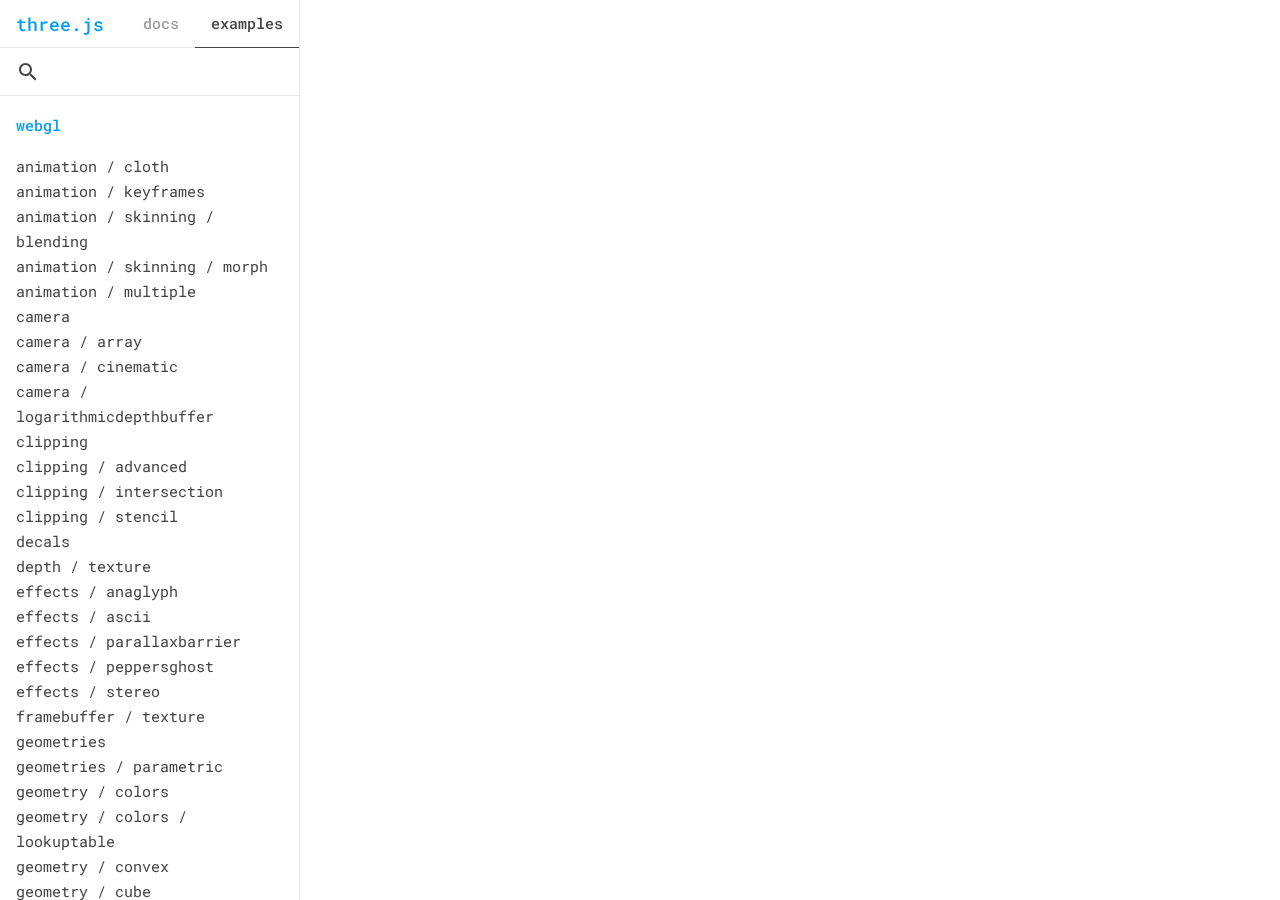
<file: resources/examples/index.html>
<!DOCTYPE html>
<html lang="en">
	<head>
		<meta charset="utf-8">
		<title>three.js examples</title>
		<meta name="viewport" content="width=device-width, user-scalable=no, minimum-scale=1.0, maximum-scale=1.0">
		<link rel="shortcut icon" href="../files/favicon.ico" />
		<link rel="stylesheet" type="text/css" href="../files/main.css">
		<style>
			#panel #content .link {
				display: block;
			}
		</style>
	</head>
	<body>

		<div id="panel">

			<div id="header">
				<h1><a href="http://threejs.org">three.js</a></h1>

				<div id="sections">
					<a href="../docs/index.html#manual/introduction/Creating-a-scene">docs</a>
					<span class="selected">examples</span>
				</div>

				<div id="expandButton"></div>
			</div>

			<div id="panelScrim"></div>

			<div id="contentWrapper">

				<div id="inputWrapper">
					<input placeholder="" type="text" id="filter" autocorrect="off" autocapitalize="off" spellcheck="false" />
					<div id="exitSearchButton"></div>
				</div>

				<div id="content"></div>
			</div>

		</div>

		<iframe id="viewer" name="viewer" allowfullscreen allowvr onmousewheel=""></iframe>

		<a id="button" target="_blank"><img src="../files/ic_code_black_24dp.svg"></a>

		<script src="files.js"></script>

		<script>

		function extractQuery() {

			var p = window.location.search.indexOf( '?q=' );

			if ( p !== - 1 ) {

				return window.location.search.substr( 3 );

			}

			return '';

		}

		var panel = document.getElementById( 'panel' );
		var content = document.getElementById( 'content' );
		var viewer = document.getElementById( 'viewer' );

		var filterInput = document.getElementById( 'filter' );
		var exitSearchButton = document.getElementById( 'exitSearchButton' );

		var expandButton = document.getElementById( 'expandButton' );
		expandButton.addEventListener( 'click', function ( event ) {

			event.preventDefault();
			panel.classList.toggle( 'open' );

		} );

		var panelScrim = document.getElementById( 'panelScrim' );
		panelScrim.onclick = function ( event ) {

			event.preventDefault();
			panel.classList.toggle( 'open' );

		};

		// iOS iframe auto-resize workaround

		if ( /(iPad|iPhone|iPod)/g.test( navigator.userAgent ) ) {

			viewer.style.width = getComputedStyle( viewer ).width;
			viewer.style.height = getComputedStyle( viewer ).height;
			viewer.setAttribute( 'scrolling', 'no' );

		}

		var container = document.createElement( 'div' );
		content.appendChild( container );

		var viewSrcButton = document.getElementById( 'button' );
		viewSrcButton.style.display = 'none';

		var links = {};
		var selected = null;

		function createLink( file ) {

			var link = document.createElement( 'a' );
			link.className = 'link';
			link.href = file + '.html';
			link.textContent = getName( file );
			link.setAttribute( 'target', 'viewer' );
			link.addEventListener( 'click', function ( event ) {

				if ( event.button !== 0 || event.ctrlKey || event.altKey || event.metaKey ) return;

				selectFile( file );

			} );

			return link;

		}

		for ( var key in files ) {

			var section = files[ key ];

			var header = document.createElement( 'h2' );
			header.textContent = key;
			header.setAttribute( 'data-category', key );
			container.appendChild( header );

			for ( var i = 0; i < section.length; i ++ ) {

				var file = section[ i ];

				var link = createLink( file );
				container.appendChild( link );

				links[ file ] = link;

			}

		}

		function loadFile( file ) {

			selectFile( file );
			viewer.src = file + '.html';

		}

		function selectFile( file ) {

			if ( selected !== null ) links[ selected ].classList.remove( 'selected' );

			links[ file ].classList.add( 'selected' );

			window.location.hash = file;
			viewer.focus();

			panel.classList.remove( 'open' );

			selected = file;

			// Reveal "View source" button and set attributes to this example
			viewSrcButton.style.display = '';
			viewSrcButton.href = 'https://github.com/mrdoob/three.js/blob/master/examples/' + selected + '.html';
			viewSrcButton.title = 'View source code for ' + getName( selected ) + ' on GitHub';

		}

		if ( window.location.hash !== '' && links[ window.location.hash.substring( 1 ) ] ) {

			loadFile( window.location.hash.substring( 1 ) );

		}

		// filter
		filterInput.onfocus = function ( event ) {

			panel.classList.add( 'searchFocused' );

		};

		filterInput.onblur = function ( event ) {

			if ( filterInput.value === '' ) {

				panel.classList.remove( 'searchFocused' );

			}

		};

		exitSearchButton.onclick = function ( event ) {

			filterInput.value = '';
			updateFilter();
			panel.classList.remove( 'searchFocused' );

		};

		filterInput.addEventListener( 'input', function () {

			updateFilter();

		} );

		function updateFilter() {

			var v = filterInput.value;

			if ( v !== '' ) {

				window.history.replaceState( {}, '', '?q=' + v + window.location.hash );

			} else {

				window.history.replaceState( {}, '', window.location.pathname + window.location.hash );

			}

			var exp = new RegExp( v, 'gi' );

			for ( var key in files ) {

				var section = files[ key ];

				for ( var i = 0; i < section.length; i ++ ) {

					filterExample( section[ i ], exp );

				}

			}

			layoutList();

		}

		function filterExample( file, exp ) {

			var link = links[ file ];
			var name = getName( file );
			var res = file.match( exp );
			var text;

			if ( res && res.length > 0 ) {

				link.classList.remove( 'hidden' );

				for ( var i = 0; i < res.length; i ++ ) {

					text = name.replace( res[ i ], '<b>' + res[ i ] + '</b>' );

				}

				link.innerHTML = text;

			} else {

				link.classList.add( 'hidden' );
				link.innerHTML = name;

			}

		}

		function getName( file ) {

			var name = file.split( '_' );
			name.shift();
			return name.join( ' / ' );

		}

		function layoutList() {

			for ( var key in files ) {

				var collapsed = true;

				var section = files[ key ];

				for ( var i = 0; i < section.length; i ++ ) {

					var file = section[ i ];

					if ( links[ file ].classList.contains( 'hidden' ) === false ) {

						collapsed = false;
						break;

					}

				}

				var element = document.querySelector( 'h2[data-category="' + key + '"]' );

				if ( collapsed ) {

					element.classList.add( 'hidden' );

				} else {

					element.classList.remove( 'hidden' );

				}

			}

		}

		filterInput.value = extractQuery();
		updateFilter();

		</script>

	</body>
</html>
</file>
<file: resources/files/main.css>
:root {
	color-scheme: light dark;

	--background-color: #fff;

	--color-blue: #049EF4;
	--text-color: #444;
	--secondary-text-color: #9e9e9e;

	--font-size: 16px;
	--line-height: 26px;

	--border-style: 1px solid #E8E8E8;
	--header-height: 48px;
	--panel-width: 300px;
	--panel-padding: 16px;
	--icon-size: 20px;
}

@media (prefers-color-scheme: dark) {

	:root {
		--background-color: #222;

		--text-color: #bbb;
		--secondary-text-color: #666;

		--border-style: 1px solid #444;
	}

}

@font-face {
	font-family: 'Roboto Mono';
	src: local('Roboto Mono'), local('RobotoMono-Regular'), url('../files/RobotoMono-Regular.woff2') format('woff2');
	font-style: normal;
	font-weight: 400;
}

@font-face {
	font-family: 'Roboto Mono';
	src: local('Roboto Mono Medium'), local('RobotoMono-Medium'), url('../files/RobotoMono-Medium.woff2') format('woff2');
	font-style: normal;
	font-weight: 500;
}

* {
	box-sizing: border-box;
	-webkit-font-smoothing: antialiased;
	-moz-osx-font-smoothing: grayscale;
}

html, body {
	height: 100%;
}

html {
	font-size: calc(var(--font-size) - 1px);
	line-height: calc(var(--line-height) - 1px);
}

body {
	font-family: 'Roboto Mono', monospace;
	margin: 0px;
	color: var(--text-color);
	background-color: var(--background-color);
}

a {
	text-decoration: none;
}

h1 {
	font-size: 18px;
	line-height: 24px;
	font-weight: 500;
}

h2 {
	padding: 0;
	margin: 16px 0;
	font-size: calc(var(--font-size) - 1px);
	line-height: var(--line-height);
	font-weight: 500;
	color: var(--color-blue);
}

h3 {
	margin: 0;
	font-weight: 500;
	font-size: calc(var(--font-size) - 1px);
	line-height: var(--line-height);
	color: var(--secondary-text-color);
}

h1 a {
	color: var(--color-blue);
}

#header {
	display: flex;
	height: var(--header-height);
	border-bottom: var(--border-style);
	align-items: center;
}
#header h1 {
	padding-left: var(--panel-padding);
	flex: 1;
	display: flex;
	align-items: center;
	color: var(--color-blue);
}
#header #version {
	border: 1px solid var(--color-blue);
	color: var(--color-blue);
	border-radius: 4px;
	line-height: 16px;
	padding: 0px 2px;
	margin-left: 6px;
	font-size: .9rem;
}

#panel {
	position: fixed;
	z-index: 100;
	left: 0px;
	width: var(--panel-width);
	height: 100%;
	overflow: auto;
	border-right: var(--border-style);
	display: flex;
	flex-direction: column;
	transition: 0s 0s height;
}

	#panel #exitSearchButton {
		width: 48px;
		height: 48px;
		display: none;
		background-color: var(--text-color);
		background-size: var(--icon-size);
		-webkit-mask-image: url(../files/ic_close_black_24dp.svg);
		-webkit-mask-position: 50% 50%;
		-webkit-mask-repeat: no-repeat;
		mask-image: url(../files/ic_close_black_24dp.svg);
		mask-position: 50% 50%;
		mask-repeat: no-repeat;
		cursor: pointer;
		margin-right: 0px;
	}

	#panel.searchFocused #exitSearchButton {
		display: block;
	}

	#panel.searchFocused #language {
		display: none;
	}

	#panel.searchFocused #filter {
		-webkit-mask-image: none;
		mask-image: none;
		background-color: inherit;
		padding-left: 0;
	}

	#panel #expandButton {
		width: 48px;
		height: 48px;
		margin-right: 4px;
		margin-left: 4px;
		display: none;
		cursor: pointer;
		background-color: var(--text-color);
		background-size: var(--icon-size);
		-webkit-mask-image: url(../files/ic_menu_black_24dp.svg);
		-webkit-mask-position: 50% 50%;
		-webkit-mask-repeat: no-repeat;
		mask-image: url(../files/ic_menu_black_24dp.svg);
		mask-position: 50% 50%;
		mask-repeat: no-repeat;
	}

	#panel #sections {
		display: flex;
		justify-content: center;
		z-index: 1000;
		position: relative;
		height: 100%;
		align-items: center;
		font-weight: 500;
	}

	#panel #sections * {
		padding: 0 var(--panel-padding);
		height: 100%;
		position: relative;
		display: flex;
		justify-content: center;
		align-items: center;
	}
	#panel #sections .selected:after {
		content: "";
		position: absolute;
		left: 0;
		right: 0;
		bottom: -1px;
		border-bottom: 1px solid var(--text-color);
	}
	#panel #sections a {
		color: var(--secondary-text-color);
	}

	body.home #panel #sections {
		display: none;
	}

#panel #inputWrapper {
	display: flex;
	align-items: center;
	height: var(--header-height);
	padding: 0 0 0 var(--panel-padding);
	position: relative;
	background: var(--background-color);
}
#panel #inputWrapper:after {
	position: absolute;
	left: 0;
	right: 0;
	bottom: 0;
	border-bottom: var(--border-style);
	content: "";
}

	#panel #filter {
		flex: 1;
		width: 100%;
		padding: 0 36px;
		font-size: 1rem;
		font-weight: 500;
		color: var(--text-color);
		outline: none;
		border: 0px;
		background-color: var(--text-color);
		background-size: var(--icon-size);
		-webkit-mask-image: url(../files/ic_search_black_24dp.svg);
		-webkit-mask-position: 0 50%;
		-webkit-mask-repeat: no-repeat;
		mask-image: url(../files/ic_search_black_24dp.svg);
		mask-position: 0 50%;
		mask-repeat: no-repeat;
		font-family: 'Roboto Mono', monospace;
	}

	#panel #language {
		font-family: 'Roboto Mono', monospace;
		font-size: 1rem;
		line-height: 1rem;
		font-weight: 500;
		color: var(--text-color);
		border: 0px;
		background-color: var(--text-color);
		background-size: var(--icon-size);
		-webkit-mask-image: url(ic_arrow_drop_down_black_24dp.svg);
		-webkit-mask-position: right center;
		-webkit-mask-repeat: no-repeat;
		mask-image: url(ic_arrow_drop_down_black_24dp.svg);
		mask-position: right center;
		mask-repeat: no-repeat;
		padding: 2px 24px 4px 24px;
		-webkit-appearance: none;
		-moz-appearance: none;
		appearance: none;
		margin-right: 10px;
	}

		#panel #language:focus {
			outline: none;
		}

	#contentWrapper {
		flex: 1;
		overflow: hidden;
		display: flex;
		flex-direction: column;
		transform: translate3d(0,0,0);
	}
	#panel #content {
		flex: 1;
		overflow-y: auto;
		overflow-x: hidden;
		-webkit-overflow-scrolling: touch;
		padding: 0 var(--panel-padding) var(--panel-padding) var(--panel-padding);
	}

		#panel #content ul {
			list-style-type: none;
			padding: 0px;
			margin: 0px 0 20px 0;
		}
		#panel #content ul li {
			margin: 1px 0;
		}

		#panel #content h2 {
			margin-top: 32px;
			border-top: var(--border-style);
			padding-top: 12px;
		}

		#panel #content h2:first-child {
			margin-top: 16px !important;
			border-top: none;
			padding-top: 0;
		}

		#panel #content a {
			position: relative;
			color: var(--text-color);
		}

		#panel #content a:hover,
		#panel #content a:hover .spacer,
		#panel #content .selected {
			color: var(--color-blue);
		}

		#panel #content .selected {
			text-decoration: underline;
		}

		#panel #content .hidden {
			display: none !important;
		}

		body.home #panel #content h2 {
			margin-bottom: 2px;
			padding-bottom: 0px;
			margin-top: 18px;
			border-top: none;
			padding-top: 6px;
		}

.spacer {
	color: var(--secondary-text-color);
	margin-left: 2px;
	padding-right: 2px;
}

#viewer,
iframe {
	position: absolute;
	border: 0px;
	left: 0;
	right: 0;
	width: 100%;
	height: 100%;
	overflow: auto;
}

#viewer {
	padding-left: var(--panel-width);
}

#button {
	position: fixed;
	bottom: 16px;
	right: 16px;

	padding: 12px;
	border-radius: 50%;
	margin-bottom: 0px;

	background-color: #FFF;
	opacity: .9;
	z-index: 999;

	box-shadow: 0 0 4px rgba(0,0,0,.15);
}
	#button:hover {
		cursor: pointer;
		opacity: 1;
	}
	#button img {
		display: block;
		width: var(--icon-size);
	}

	#button.text {
		border-radius: 25px;
		padding-right: 20px;
		padding-left: 20px;
		color: var(--color-blue);
		opacity: 1;
		font-weight: 500;
	}


#projects {
	display: grid;
	grid-template-columns: repeat(6, 1fr);
	line-height: 0;
}
#projects a {
	overflow: hidden;
}
#projects a img {
	width: 100%;
	transform: scale(1.0);
	transition: 0.15s transform;
}
#projects a:hover img {
	transform: scale(1.08);
}



@media all and ( min-width: 1500px ) {
	#projects {
		grid-template-columns: repeat(7, 1fr);
	}
}

@media all and ( min-width: 1700px ) {
	:root {
		--panel-width: 360px;
		--font-size: 18px;
		--line-height: 28px;
		--header-height: 56px;
		--icon-size: 24px;
	}
	#projects {
		grid-template-columns: repeat(8, 1fr);
	}
}

@media all and ( min-width: 1900px ) {

	#projects {
		grid-template-columns: repeat(9, 1fr);
	}

}

@media all and ( max-width: 1300px ) {
	#projects {
		grid-template-columns: repeat(6, 1fr);
	}
}

@media all and ( max-width: 1100px ) {
	#projects {
		grid-template-columns: repeat(5, 1fr);
	}
}

@media all and ( max-width: 900px ) {
	#projects {
		grid-template-columns: repeat(4, 1fr);
	}
}

@media all and ( max-width: 700px ) {
	#projects {
		grid-template-columns: repeat(3, 1fr);
	}
}


/* mobile */

@media all and ( max-width: 640px ) {

	:root {
		--header-height: 56px;
		--icon-size: 24px;
	}

	#projects {
		grid-template-columns: repeat(2, 1fr);
	}

	#panel #expandButton {
		display: block;
	}
	#panel {
		position: absolute;
		left: 0;
		top: 0;
		width: 100%;
		right: 0;
		z-index: 1000;
		overflow-x: hidden;
		transition: 0s 0s height;
		border: none;
		height: var(--header-height);
		transition: 0s 0.2s height;
	}
	#panel.open {
		height: 100%;
		transition: 0s 0s height;
	}

	#panelScrim {
		pointer-events: none;
		background-color: rgba(0,0,0,0);
		position: absolute;
		left: 0;
		right: 0;
		top: 0;
		bottom: 0;
		z-index: 1000;
		pointer-events: none;
		transition: .2s background-color;
	}
	#panel.open #panelScrim {
		pointer-events: auto;
		background-color: rgba(0,0,0,0.4);
	}

	#contentWrapper {
		position: absolute;
		right: 0;
		top: 0;
		bottom: 0;
		background: var(--background-color);
		box-shadow: 0 0 8px rgba(0,0,0,.1);
		width: calc(100vw - 60px);
		max-width: 360px;
		z-index: 10000;
		transition: .25s transform;
		overflow-x: hidden;
		margin-right: -380px;
		line-height: 2rem;
	}
	#panel.open #contentWrapper {
		transform: translate3d(-380px, 0 ,0);
	}
	#viewer,
	iframe {
		left: 0;
		top: var(--header-height);
		width: 100%;
		height: calc(100% - var(--header-height));
	}
	#viewer {
		padding-left: 0;
	}
}
</file>
